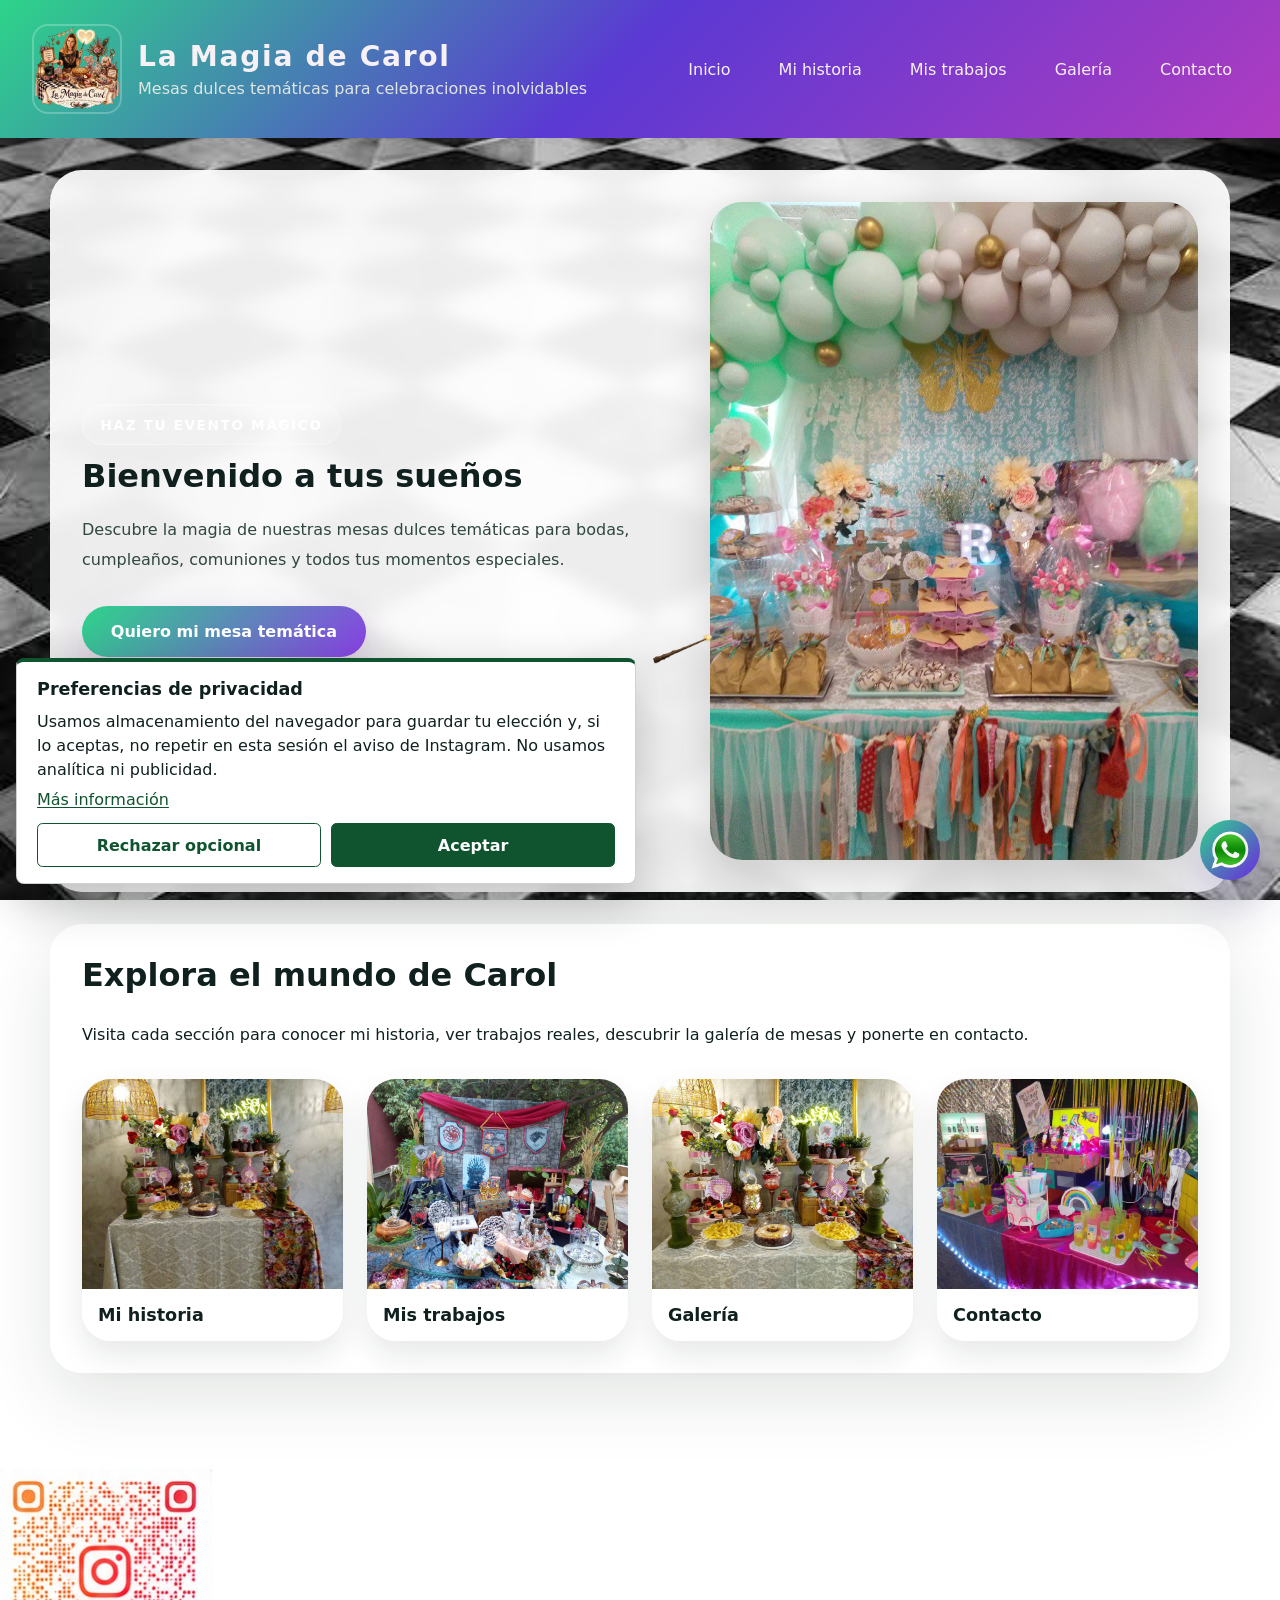
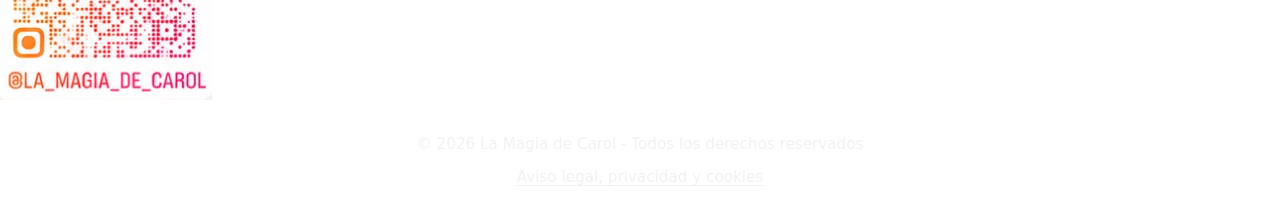
<file: index.html>
<!DOCTYPE html>
<html lang="es">
<head>
    <meta charset="UTF-8">
    <meta name="viewport" content="width=device-width, initial-scale=1.0">
    <meta name="description" content="Mesas dulces temáticas para bodas, cumpleaños, comuniones y celebraciones. Inspírate con los diseños de La Magia de Carol y consulta por WhatsApp.">
    <link rel="icon" type="image/png" href="img/logo_la_magia_de_carol.png">
    <meta http-equiv="Content-Security-Policy" content="default-src 'self'; base-uri 'self'; object-src 'none'; form-action 'self'; script-src 'self'; style-src 'self' 'unsafe-inline'; img-src 'self' data: https://*.supabase.co; connect-src 'self' https://*.supabase.co; upgrade-insecure-requests">
    <meta name="referrer" content="strict-origin-when-cross-origin">
    <meta property="og:type" content="website">
    <meta property="og:locale" content="es_ES">
    <meta property="og:title" content="Mesas dulces para eventos | La Magia de Carol">
    <meta property="og:description" content="Mesas dulces temáticas para bodas, cumpleaños, comuniones y celebraciones. Inspírate con los diseños de La Magia de Carol.">
    <meta name="twitter:card" content="summary">
    <meta name="twitter:title" content="Mesas dulces para eventos | La Magia de Carol">
    <meta name="twitter:description" content="Diseños de mesas dulces temáticas para bodas, cumpleaños, comuniones y celebraciones.">
    <title>Mesas dulces para eventos | La Magia de Carol</title>
    <link rel="stylesheet" href="stilo.css?v=20260929-restaurado" />
</head>
<body>
    <a href="https://wa.me/34654160403?text=Hola%20quiero%20informaci%C3%B3n"
       class="btn-whatsapp"
       target="_blank"
         rel="noopener noreferrer"
       aria-label="Abrir WhatsApp">
        <img width="40" src="img/logowat.png" alt="WhatsApp" />
    </a>

    <header class="cabecera">
        <div class="marca">
            <img src="img/logo_la_magia_de_carol.png" alt="Logo de La Magia de Carol" />
            <div>
                <h1>La Magia de Carol</h1>
                <p>Mesas dulces temáticas para celebraciones inolvidables</p>
            </div>
        </div>
        <nav class="menu-principal" aria-label="Navegación principal">
            <a href="index.html">Inicio</a>
            <a href="sobre-mi.html">Mi historia</a>
            <a href="mistrabajos.html">Mis trabajos</a>
            <a href="galeria.html">Galería</a>
            <a href="contacto.html">Contacto</a>
        </nav>
    </header>

    <main id="content">
        <section class="seccion seccion-hero">
            <div class="hero-texto">
                <span class="tagline">Haz tu evento mágico</span>
                <h2>Bienvenido a tus sueños</h2>
                <p>Descubre la magia de nuestras mesas dulces temáticas para bodas, cumpleaños, comuniones y todos tus momentos especiales.</p>
                <a class="boton-principal" href="contacto.html">Quiero mi mesa temática</a>
            </div>
            <div class="hero-imagen">
                <img src="img/imgMesas/mesa1.jpg" alt="Mesa dulce temática" />
            </div>
        </section>

        <section class="seccion seccion-blanca">
            <div class="seccion-contenido">
                <h2>Explora el mundo de Carol</h2>
                <p>Visita cada sección para conocer mi historia, ver trabajos reales, descubrir la galería de mesas y ponerte en contacto.</p>
            </div>
            <div class="grid-trabajos">
                <article class="tarjeta-trabajo">
                    <img src="img/imgMesas/mesa2.jpg" alt="Mi historia" />
                    <h3><a href="sobre-mi.html">Mi historia</a></h3>
                </article>
                <article class="tarjeta-trabajo">
                    <img src="img/imgMesas/mesa3.jpg" alt="Mis trabajos" />
                    <h3><a href="mistrabajos.html">Mis trabajos</a></h3>
                </article>
                <article class="tarjeta-trabajo">
                    <img src="img/imgMesas/mesa4.jpg" alt="Galería" />
                    <h3><a href="galeria.html">Galería</a></h3>
                </article>
                <article class="tarjeta-trabajo">
                    <img src="img/imgMesas/mesa5.jpg" alt="Contacto" />
                    <h3><a href="contacto.html">Contacto</a></h3>
                </article>
            </div>
        </section>
    </main>
    <div>
        <img src="img/insta.jpg" alt="contacto" />
    </div>

    <footer>
        <p>&copy; 2026 La Magia de Carol - Todos los derechos reservados</p>
        <a href="legal.html">Aviso legal, privacidad y cookies</a>
    </footer>

    <div class="varita-chat-wrapper" id="varitaWrapper">
        <button class="btn-varita" id="btnVarita" type="button" aria-label="Abrir el chat de la varita">
            <img id="varitaIcon" src="img/img/varita1.png" alt="Varita mágica" />
        </button>
        <div class="varita-bocadillo" id="varitaBocadillo" aria-hidden="true">
            <span>hago chas y te monto una fiesta</span>
        </div>
        <div class="chatbot" id="chatbot" aria-hidden="true">
            <div class="chatbot-header">
                <span>Chat de la varita</span>
                <button class="btn-close" id="btnCloseChat" aria-label="Cerrar chat">×</button>
            </div>
            <div class="chatbot-messages" id="chatMessages">
                <div class="chatbot-message bot">Hola, soy tu asistente mágico. ¿En qué puedo ayudarte hoy?</div>
            </div>
            <form class="chatbot-form" id="chatForm">
                <input type="text" id="chatInput" placeholder="Escribe tu pregunta" autocomplete="off" />
                <button type="submit">Enviar</button>
            </form>
        </div>
    </div>

    <script src="funcion.js?v=20260929-cookies"></script>
</body>
</html>
</file>
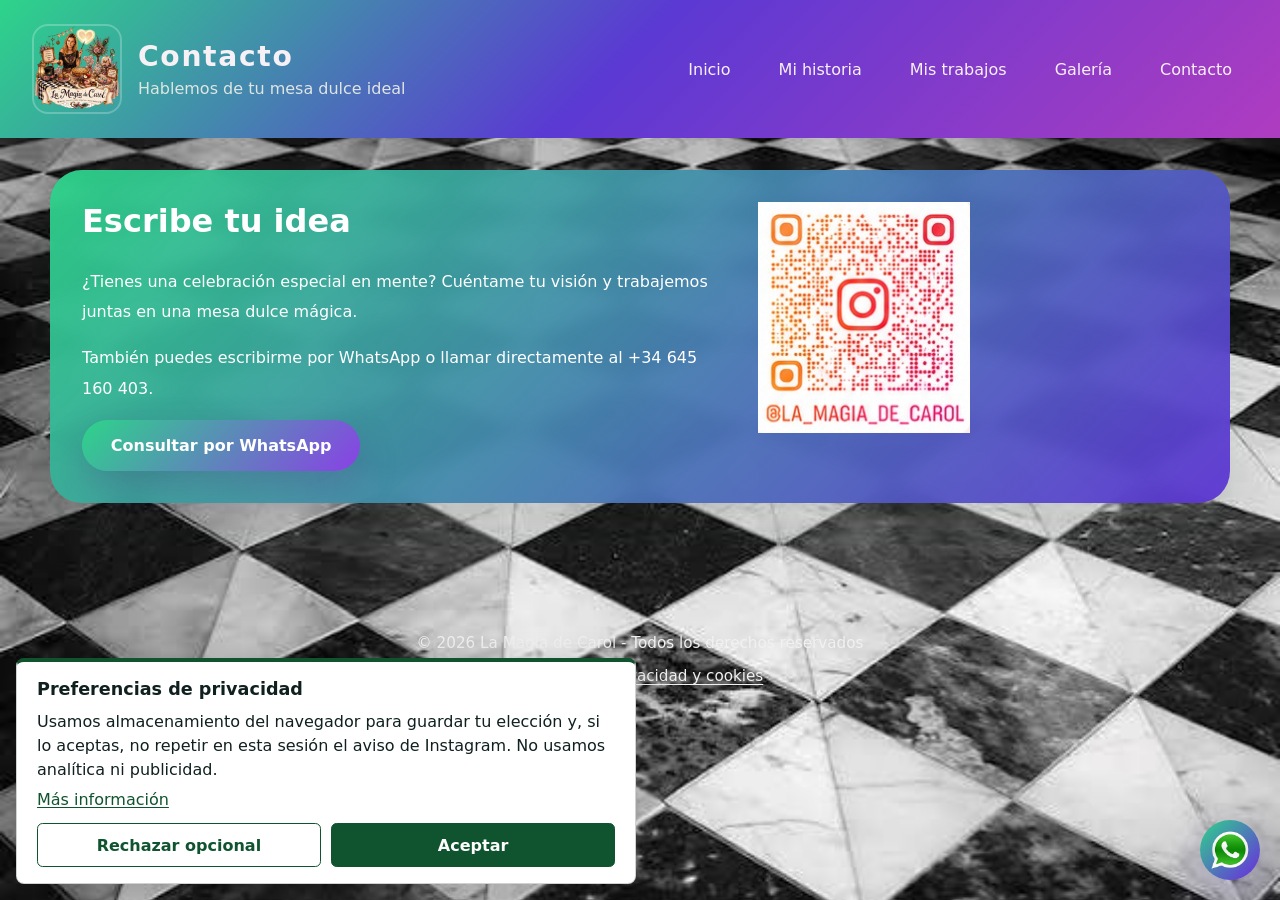
<file: contacto.html>
<!DOCTYPE html>
<html lang="es">
<head>
    <meta charset="UTF-8">
    <meta name="viewport" content="width=device-width, initial-scale=1.0">
    <meta name="description" content="Contacta con La Magia de Carol para consultar mesas dulces temáticas para bodas, cumpleaños, comuniones y otros eventos.">
    <link rel="icon" type="image/png" href="img/logo_la_magia_de_carol.png">
    <meta http-equiv="Content-Security-Policy" content="default-src 'self'; base-uri 'self'; object-src 'none'; form-action 'self'; script-src 'self'; style-src 'self' 'unsafe-inline'; img-src 'self' data: https://*.supabase.co; connect-src 'self' https://*.supabase.co; upgrade-insecure-requests">
    <meta name="referrer" content="strict-origin-when-cross-origin">
    <meta property="og:type" content="website">
    <meta property="og:locale" content="es_ES">
    <meta property="og:title" content="Contacto | La Magia de Carol">
    <meta property="og:description" content="Consulta sobre mesas dulces temáticas para tu boda, cumpleaños, comunión o celebración.">
    <meta name="twitter:card" content="summary">
    <meta name="twitter:title" content="Contacto | La Magia de Carol">
    <meta name="twitter:description" content="Contacta con La Magia de Carol para hablar de tu mesa dulce.">
    <title>Contacto | La Magia de Carol</title>
    <link rel="stylesheet" href="stilo.css?v=20260929-restaurado">
</head>
<body>
    <a href="https://wa.me/34654160403?text=Hola%20quiero%20informaci%C3%B3n"
       class="btn-whatsapp"
       target="_blank"
         rel="noopener noreferrer"
       aria-label="Abrir WhatsApp">
        <img width="40" src="img/logowat.png" alt="WhatsApp" />
    </a>

    <header class="cabecera">
        <div class="marca">
            <img src="img/logo_la_magia_de_carol.png" alt="Logo de La Magia de Carol" />
            <div>
                <h1>Contacto</h1>
                <p>Hablemos de tu mesa dulce ideal</p>
            </div>
        </div>
        <nav class="menu-principal" aria-label="Navegación principal">
            <a href="index.html">Inicio</a>
            <a href="sobre-mi.html">Mi historia</a>
            <a href="mistrabajos.html">Mis trabajos</a>
            <a href="galeria.html">Galería</a>
            <a href="contacto.html">Contacto</a>
        </nav>
    </header>

    <main id="content">
        <section class="seccion seccion-destacada">
            <div class="seccion-contenido contacto-contenedor">
                <div>
                    <h2>Escribe tu idea</h2>
                    <p>¿Tienes una celebración especial en mente? Cuéntame tu visión y trabajemos juntas en una mesa dulce mágica.</p>
                    <p>También puedes escribirme por WhatsApp o llamar directamente al +34 645 160 403.</p>
                    <a class="boton-principal" href="https://wa.me/34654160403?text=Hola%2C%20quiero%20informaci%C3%B3n%20sobre%20una%20mesa%20dulce."
                       target="_blank"
                       rel="noopener noreferrer">Consultar por WhatsApp</a>
                </div>
                <div>
                    <img src="img/insta.jpg" alt="Código QR de Instagram de La Magia de Carol" />
                </div>
            </div>
        </section>
    </main>

    <footer>
        <p>&copy; 2026 La Magia de Carol - Todos los derechos reservados</p>
        <a href="legal.html">Aviso legal, privacidad y cookies</a>
    </footer>

    <script src="funcion.js?v=20260929-cookies"></script>
</body>
</html>
</file>
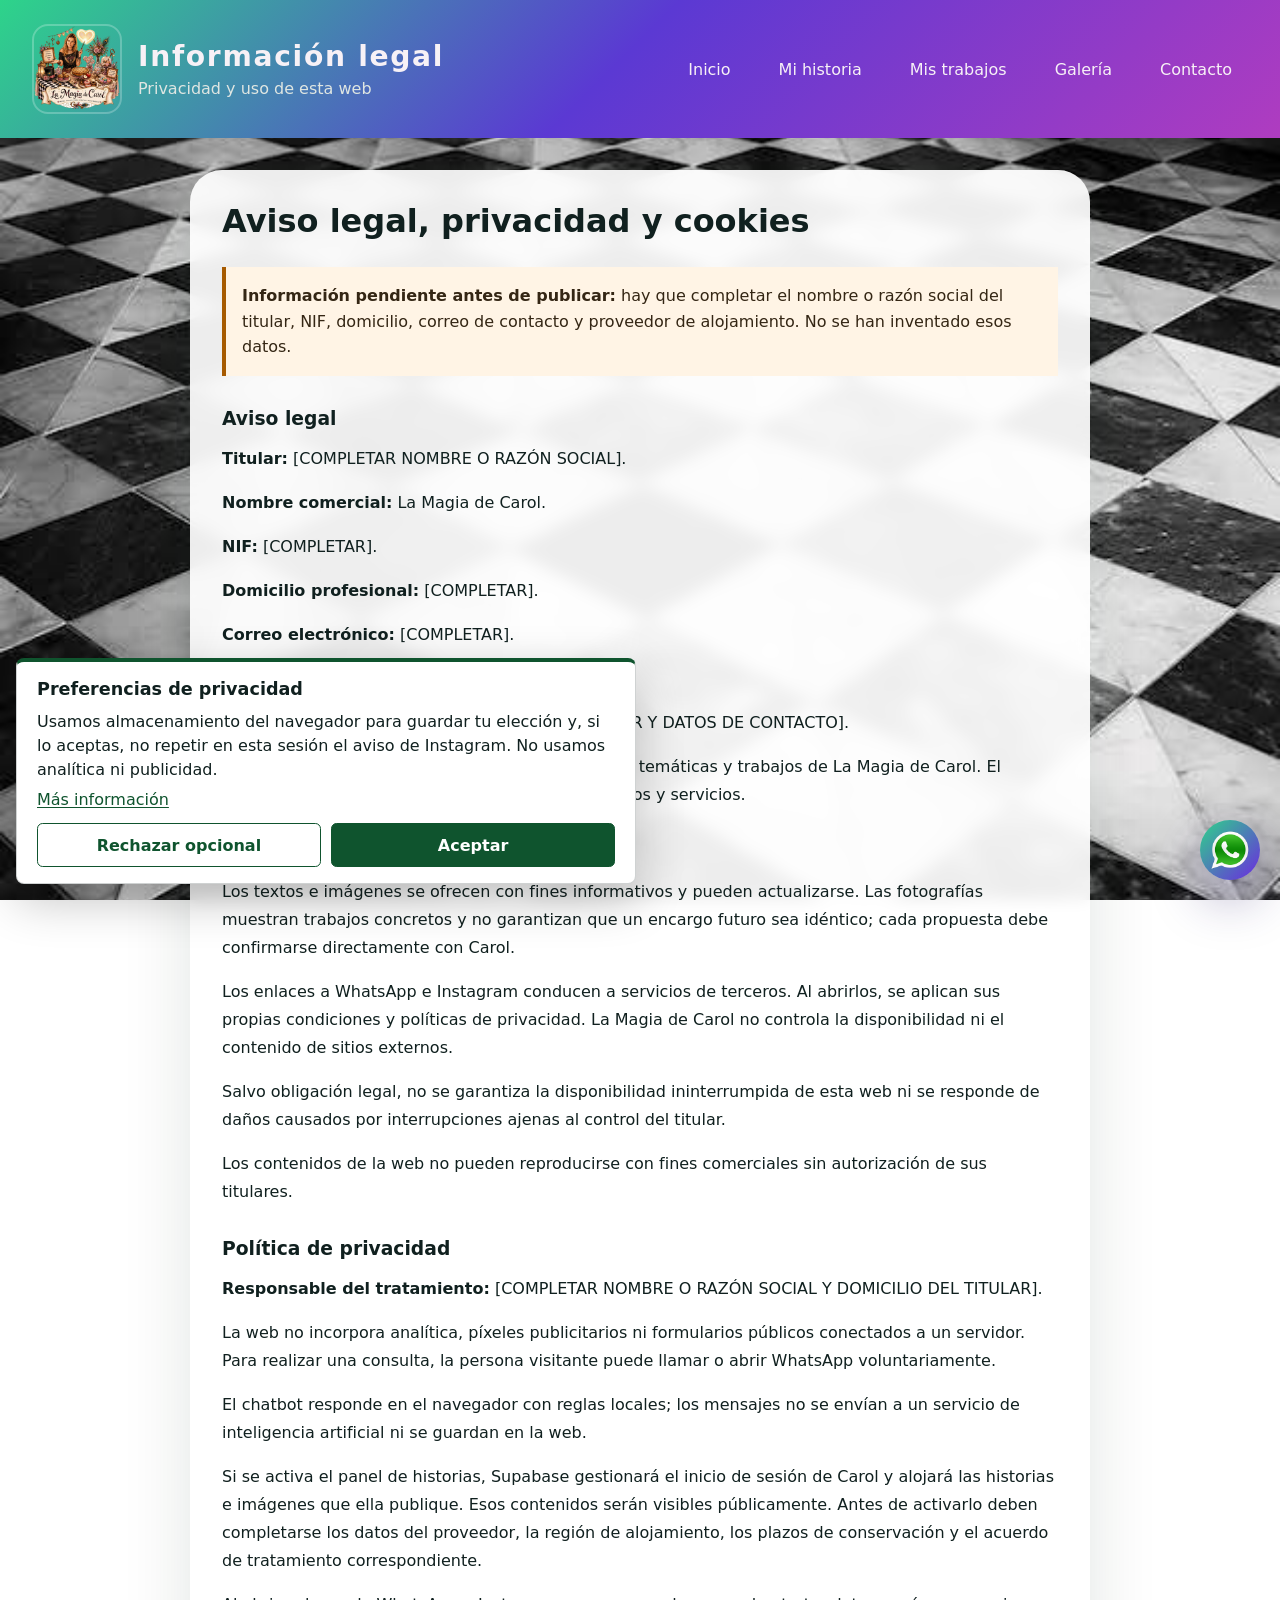
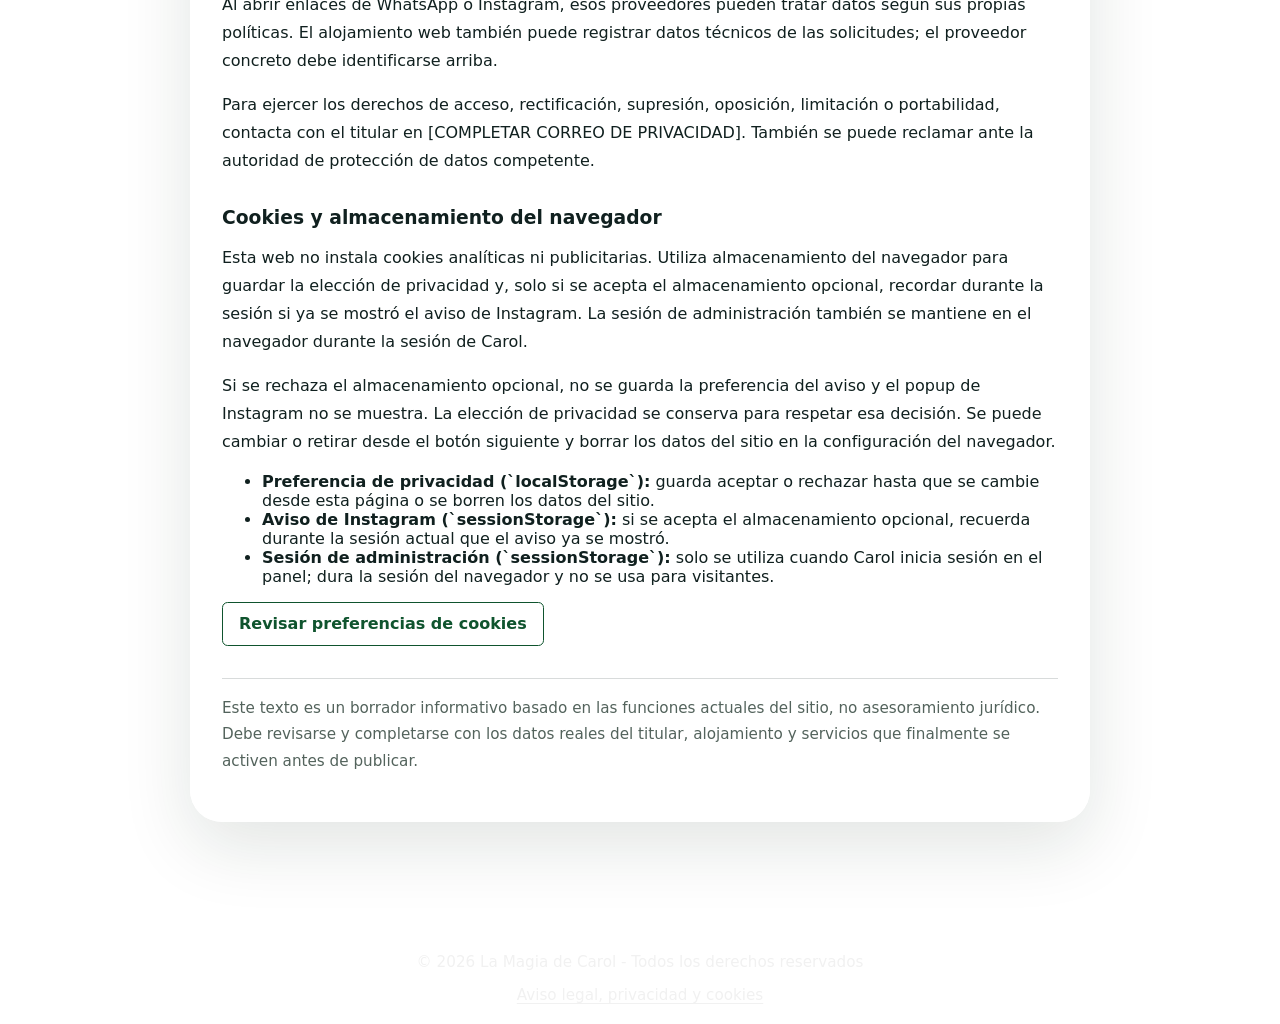
<file: legal.html>
<!DOCTYPE html>
<html lang="es">
<head>
    <meta charset="UTF-8">
    <meta name="viewport" content="width=device-width, initial-scale=1.0">
    <meta name="description" content="Aviso legal, política de privacidad y política de cookies de La Magia de Carol.">
    <link rel="icon" type="image/png" href="img/logo_la_magia_de_carol.png">
    <meta http-equiv="Content-Security-Policy" content="default-src 'self'; base-uri 'self'; object-src 'none'; form-action 'self'; script-src 'self'; style-src 'self' 'unsafe-inline'; img-src 'self' data: https://*.supabase.co; connect-src 'self' https://*.supabase.co; upgrade-insecure-requests">
    <meta name="referrer" content="strict-origin-when-cross-origin">
    <meta property="og:type" content="website">
    <meta property="og:locale" content="es_ES">
    <meta property="og:title" content="Aviso legal, privacidad y cookies | La Magia de Carol">
    <meta property="og:description" content="Información sobre el uso de esta web, la privacidad y el almacenamiento del navegador.">
    <title>Aviso legal, privacidad y cookies | La Magia de Carol</title>
    <link rel="stylesheet" href="stilo.css?v=20260929-restaurado">
</head>
<body>
    <a href="https://wa.me/34654160403?text=Hola%20quiero%20informaci%C3%B3n"
       class="btn-whatsapp"
       target="_blank"
       rel="noopener noreferrer"
       aria-label="Abrir WhatsApp">
        <img width="40" src="img/logowat.png" alt="WhatsApp">
    </a>

    <header class="cabecera">
        <div class="marca">
            <img src="img/logo_la_magia_de_carol.png" alt="Logo de La Magia de Carol">
            <div>
                <h1>Información legal</h1>
                <p>Privacidad y uso de esta web</p>
            </div>
        </div>
        <nav class="menu-principal" aria-label="Navegación principal">
            <a href="index.html">Inicio</a>
            <a href="sobre-mi.html">Mi historia</a>
            <a href="mistrabajos.html">Mis trabajos</a>
            <a href="galeria.html">Galería</a>
            <a href="contacto.html">Contacto</a>
        </nav>
    </header>

    <main id="content">
        <section class="seccion seccion-blanca documento-legal">
            <h2>Aviso legal, privacidad y cookies</h2>
            <div class="datos-legales-pendientes" role="note">
                <strong>Información pendiente antes de publicar:</strong> hay que completar el nombre o razón social del titular, NIF, domicilio, correo de contacto y proveedor de alojamiento. No se han inventado esos datos.
            </div>

            <section id="aviso-legal">
                <h3>Aviso legal</h3>
                <p><strong>Titular:</strong> [COMPLETAR NOMBRE O RAZÓN SOCIAL].</p>
                <p><strong>Nombre comercial:</strong> La Magia de Carol.</p>
                <p><strong>NIF:</strong> [COMPLETAR].</p>
                <p><strong>Domicilio profesional:</strong> [COMPLETAR].</p>
                <p><strong>Correo electrónico:</strong> [COMPLETAR].</p>
                <p><strong>Teléfono:</strong> +34 645 160 403.</p>
                <p><strong>Alojamiento de la web:</strong> [COMPLETAR PROVEEDOR Y DATOS DE CONTACTO].</p>
                <p>Esta web presenta información sobre mesas dulces temáticas y trabajos de La Magia de Carol. El acceso implica un uso responsable de sus contenidos y servicios.</p>
            </section>

            <section id="condiciones-uso">
                <h3>Condiciones de uso y descargo</h3>
                <p>Los textos e imágenes se ofrecen con fines informativos y pueden actualizarse. Las fotografías muestran trabajos concretos y no garantizan que un encargo futuro sea idéntico; cada propuesta debe confirmarse directamente con Carol.</p>
                <p>Los enlaces a WhatsApp e Instagram conducen a servicios de terceros. Al abrirlos, se aplican sus propias condiciones y políticas de privacidad. La Magia de Carol no controla la disponibilidad ni el contenido de sitios externos.</p>
                <p>Salvo obligación legal, no se garantiza la disponibilidad ininterrumpida de esta web ni se responde de daños causados por interrupciones ajenas al control del titular.</p>
                <p>Los contenidos de la web no pueden reproducirse con fines comerciales sin autorización de sus titulares.</p>
            </section>

            <section id="privacidad">
                <h3>Política de privacidad</h3>
                <p><strong>Responsable del tratamiento:</strong> [COMPLETAR NOMBRE O RAZÓN SOCIAL Y DOMICILIO DEL TITULAR].</p>
                <p>La web no incorpora analítica, píxeles publicitarios ni formularios públicos conectados a un servidor. Para realizar una consulta, la persona visitante puede llamar o abrir WhatsApp voluntariamente.</p>
                <p>El chatbot responde en el navegador con reglas locales; los mensajes no se envían a un servicio de inteligencia artificial ni se guardan en la web.</p>
                <p>Si se activa el panel de historias, Supabase gestionará el inicio de sesión de Carol y alojará las historias e imágenes que ella publique. Esos contenidos serán visibles públicamente. Antes de activarlo deben completarse los datos del proveedor, la región de alojamiento, los plazos de conservación y el acuerdo de tratamiento correspondiente.</p>
                <p>Al abrir enlaces de WhatsApp o Instagram, esos proveedores pueden tratar datos según sus propias políticas. El alojamiento web también puede registrar datos técnicos de las solicitudes; el proveedor concreto debe identificarse arriba.</p>
                <p>Para ejercer los derechos de acceso, rectificación, supresión, oposición, limitación o portabilidad, contacta con el titular en [COMPLETAR CORREO DE PRIVACIDAD]. También se puede reclamar ante la autoridad de protección de datos competente.</p>
            </section>

            <section id="cookies">
                <h3>Cookies y almacenamiento del navegador</h3>
                <p>Esta web no instala cookies analíticas ni publicitarias. Utiliza almacenamiento del navegador para guardar la elección de privacidad y, solo si se acepta el almacenamiento opcional, recordar durante la sesión si ya se mostró el aviso de Instagram. La sesión de administración también se mantiene en el navegador durante la sesión de Carol.</p>
                <p>Si se rechaza el almacenamiento opcional, no se guarda la preferencia del aviso y el popup de Instagram no se muestra. La elección de privacidad se conserva para respetar esa decisión. Se puede cambiar o retirar desde el botón siguiente y borrar los datos del sitio en la configuración del navegador.</p>
                <ul>
                    <li><strong>Preferencia de privacidad (`localStorage`):</strong> guarda aceptar o rechazar hasta que se cambie desde esta página o se borren los datos del sitio.</li>
                    <li><strong>Aviso de Instagram (`sessionStorage`):</strong> si se acepta el almacenamiento opcional, recuerda durante la sesión actual que el aviso ya se mostró.</li>
                    <li><strong>Sesión de administración (`sessionStorage`):</strong> solo se utiliza cuando Carol inicia sesión en el panel; dura la sesión del navegador y no se usa para visitantes.</li>
                </ul>
                <button class="boton-preferencias-privacidad" type="button" data-configurar-cookies>Revisar preferencias de cookies</button>
            </section>

            <p class="nota-legal">Este texto es un borrador informativo basado en las funciones actuales del sitio, no asesoramiento jurídico. Debe revisarse y completarse con los datos reales del titular, alojamiento y servicios que finalmente se activen antes de publicar.</p>
        </section>
    </main>

    <footer>
        <p>&copy; 2026 La Magia de Carol - Todos los derechos reservados</p>
        <a href="legal.html">Aviso legal, privacidad y cookies</a>
    </footer>

    <script src="funcion.js?v=20260929-cookies"></script>
</body>
</html>
</file>
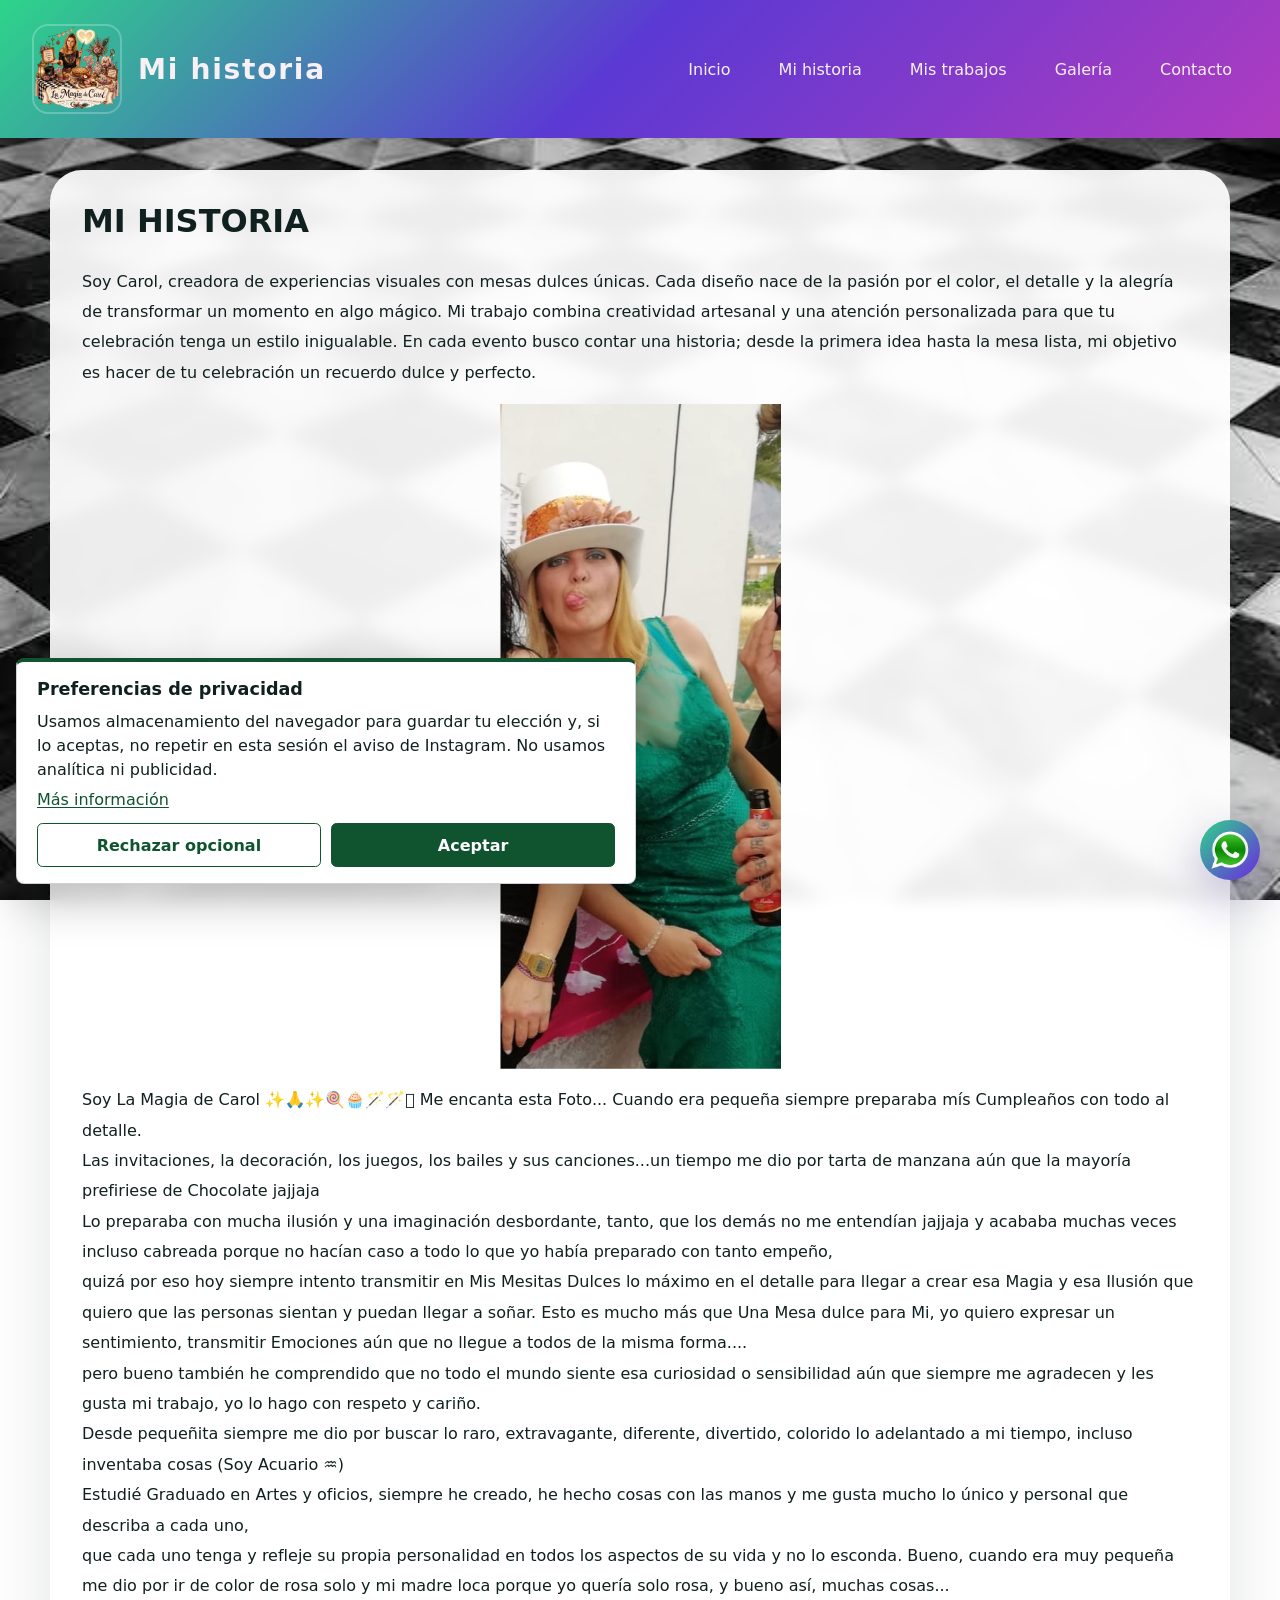
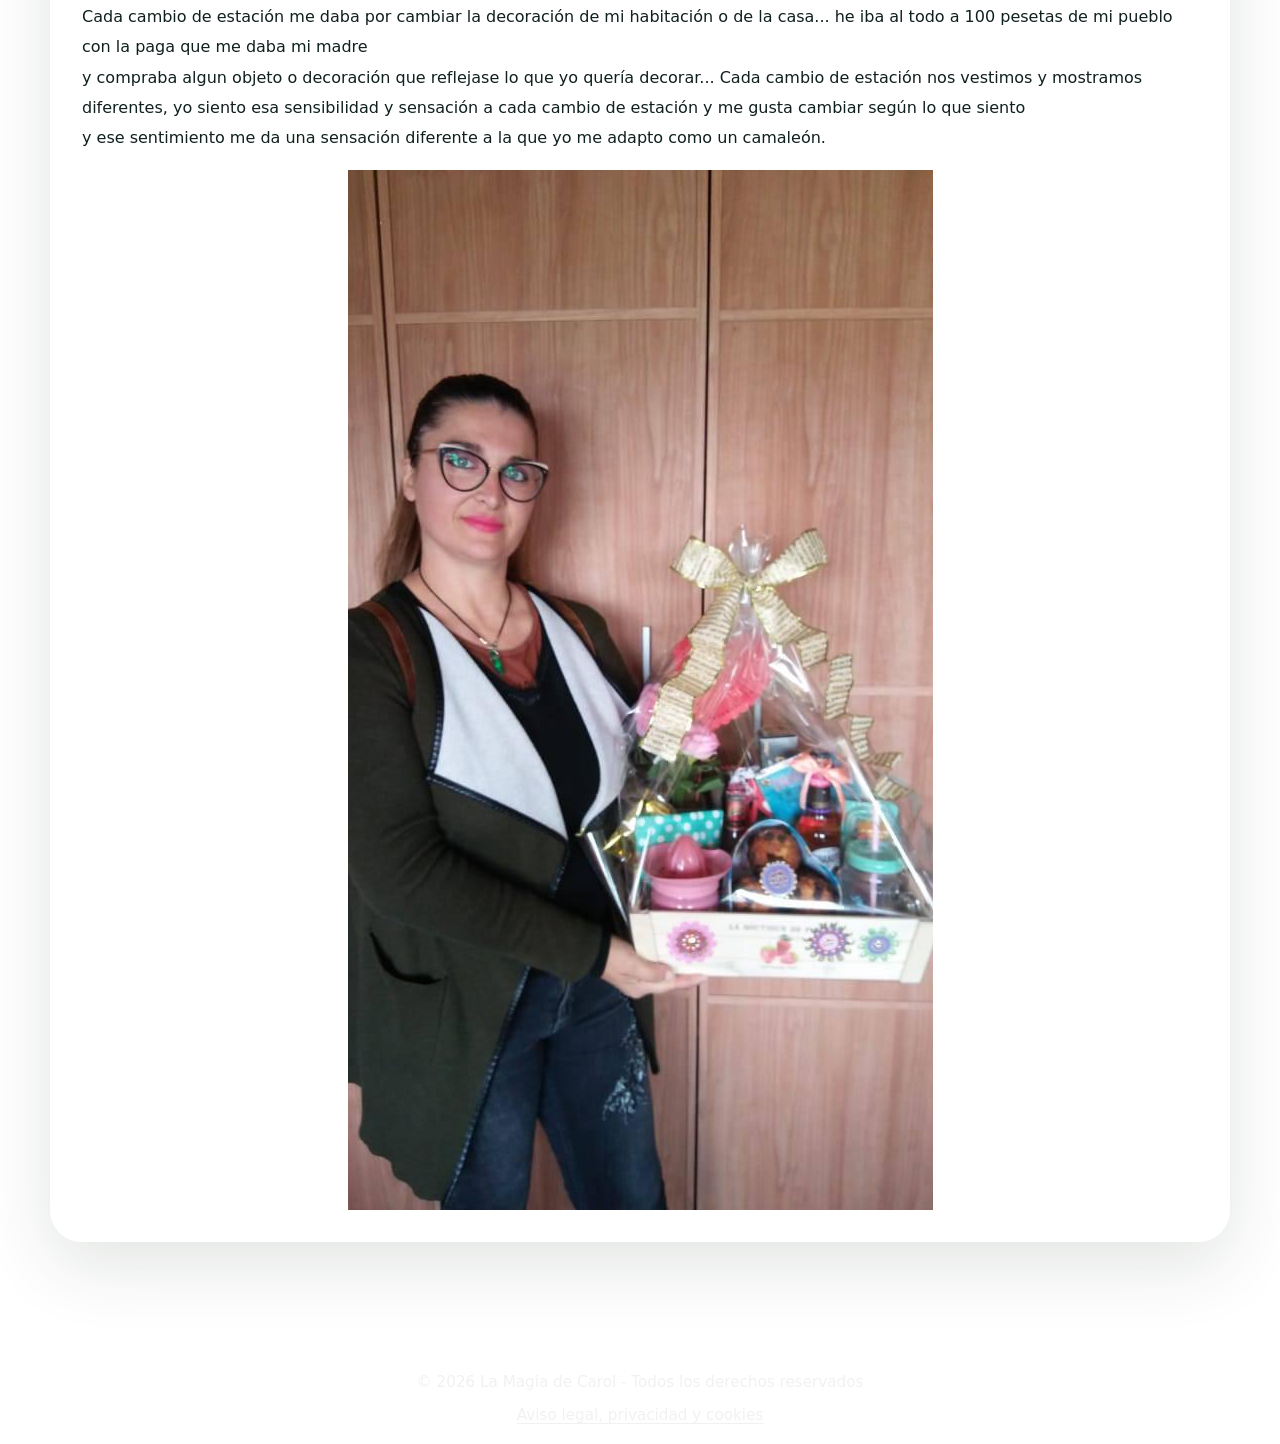
<file: sobre-mi.html>
<!DOCTYPE html>
<html lang="es">
<head>
    <meta charset="UTF-8">
    <meta name="viewport" content="width=device-width, initial-scale=1.0">
    <meta name="description" content="Conoce la historia de Carol y su pasión por crear mesas dulces temáticas para bodas, cumpleaños, comuniones y otras celebraciones.">
    <link rel="icon" type="image/png" href="img/logo_la_magia_de_carol.png">
    <meta http-equiv="Content-Security-Policy" content="default-src 'self'; base-uri 'self'; object-src 'none'; form-action 'self'; script-src 'self'; style-src 'self' 'unsafe-inline'; img-src 'self' data: https://*.supabase.co; connect-src 'self' https://*.supabase.co; upgrade-insecure-requests">
    <meta name="referrer" content="strict-origin-when-cross-origin">
    <meta property="og:type" content="website">
    <meta property="og:locale" content="es_ES">
    <meta property="og:title" content="La historia de Carol | La Magia de Carol">
    <meta property="og:description" content="Conoce a Carol y la pasión que hay detrás de sus mesas dulces temáticas para eventos.">
    <meta name="twitter:card" content="summary">
    <meta name="twitter:title" content="La historia de Carol | La Magia de Carol">
    <meta name="twitter:description" content="Conoce a Carol y la pasión que hay detrás de sus mesas dulces temáticas.">
    <title>La historia de Carol | La Magia de Carol</title>
    <link rel="stylesheet" href="stilo.css?v=20260929-restaurado">
</head>
<body>
    <a href="https://wa.me/34654160403?text=Hola%20quiero%20informaci%C3%B3n"
       class="btn-whatsapp"
       target="_blank"
         rel="noopener noreferrer"
       aria-label="Abrir WhatsApp">
        <img width="40" src="img/logowat.png" alt="WhatsApp" />
    </a>

    <header class="cabecera">
        <div class="marca">
            <img src="img/logo_la_magia_de_carol.png" alt="Logo de La Magia de Carol" />
            <div>
                <h1>Mi historia</h1>
            </div>
        </div>
        <nav class="menu-principal" aria-label="Navegación principal">
            <a href="index.html">Inicio</a>
            <a href="sobre-mi.html">Mi historia</a>
            <a href="mistrabajos.html">Mis trabajos</a>
            <a href="galeria.html">Galería</a>
            <a href="contacto.html">Contacto</a>
        </nav>
    </header>

    <main id="content">
        <section class="seccion seccion-blanca">
            <div class="seccion-contenido">
                <h2>MI HISTORIA</h2>
                <p class="historia-intro">Soy Carol, creadora de experiencias visuales con mesas dulces únicas. Cada diseño nace de la pasión por el color, el detalle y la alegría de transformar un momento en algo mágico.
                    Mi trabajo combina creatividad artesanal y una atención personalizada para que tu celebración tenga un estilo inigualable.
                    En cada evento busco contar una historia; desde la primera idea hasta la mesa lista, mi objetivo es hacer de tu celebración un recuerdo dulce y perfecto.
                </p>
                <img src="img/carolfiestaboda.jpg" style="display: block; margin: 0 auto;" alt="Carol en una boda" />
                <p>
                    Soy La Magia de Carol ✨🙏✨🍭🧁🪄🪄🫟

Me encanta esta Foto...

Cuando era pequeña siempre preparaba mís Cumpleaños con todo al detalle.<br>
Las invitaciones, la decoración, los juegos, los bailes y sus canciones...un tiempo me dio por tarta de manzana aún que la mayoría prefiriese de Chocolate jajjaja <br>

Lo preparaba con mucha ilusión y una imaginación desbordante, tanto, que los demás no me entendían jajjaja y acababa muchas veces incluso cabreada porque no hacían caso a todo lo que yo había preparado con tanto empeño,<br>
quizá por eso hoy siempre intento transmitir en Mis Mesitas Dulces lo máximo en el detalle para llegar a crear esa Magia y esa Ilusión que quiero que las personas sientan y puedan llegar a soñar.

Esto es mucho más que Una Mesa dulce para Mi, yo quiero expresar un sentimiento,  transmitir Emociones aún que no llegue a todos de la misma forma....<br>
pero bueno también he comprendido que no todo el mundo siente esa curiosidad o sensibilidad aún que siempre me agradecen y les gusta mi trabajo, yo lo hago con respeto y cariño.<br>

Desde pequeñita siempre me dio por buscar lo raro, extravagante, diferente, divertido, colorido lo adelantado a mi tiempo, incluso inventaba cosas (Soy Acuario ♒) <br>

Estudié Graduado en Artes y oficios, siempre he creado, he hecho cosas con las manos y me gusta mucho lo único y personal que describa a cada uno,<br> que cada uno tenga y refleje su propia personalidad en todos los aspectos de su vida y no lo esconda.

Bueno, cuando era muy pequeña me dio por ir de color de rosa solo y mi madre loca porque yo quería solo rosa, y bueno así, muchas cosas...<br>

Cada cambio de estación me daba por cambiar la decoración de mi habitación o de la casa... he iba al todo a 100 pesetas de mi pueblo con la paga que me daba mi madre<br> y compraba algun objeto o decoración que reflejase lo que yo quería decorar... 

Cada cambio de estación nos vestimos y mostramos diferentes, yo siento esa sensibilidad y sensación a cada cambio de estación y me gusta cambiar según lo que siento<br> y ese sentimiento me da una sensación diferente a la que yo me adapto como un camaleón.

                </p>
                    <img src="img/caroolmesa.jpg" style="display: block; margin: 0 auto;" alt="Carol junto a una mesa dulce" />
            </div>
        </section>
    </main>

    <footer>
        <p>&copy; 2026 La Magia de Carol - Todos los derechos reservados</p>
        <a href="legal.html">Aviso legal, privacidad y cookies</a>
    </footer>

    <script src="funcion.js?v=20260929-cookies"></script>
</body>
</html>
</file>
<file: stilo.css>
/* Reglas generales, cabecera y navegación compartidas. */
* {
    box-sizing: border-box;
}

html,
body {
    margin: 0;
    min-height: 100%;
    color: #10201f;
    font-family: 'Inter', system-ui, sans-serif;
    background-image: url("img/imagessuelofondo.jpg");
    background-size: cover;
    background-position: center;
    background-attachment: fixed;
}

body {
    position: relative;
    overflow-x: hidden;
}

img {
    max-width: 100%;
    display: block;
}

a {
    color: inherit;
    text-decoration: none;
}

button,
input,
textarea {
    font: inherit;
}

header.cabecera {
    display: flex;
    flex-wrap: wrap;
    justify-content: space-between;
    align-items: center;
    gap: 1rem;
    padding: 1.5rem 2rem;
    background: linear-gradient(135deg, #2dd48a 0%, #5b39d3 48%, #af3cc0 100%);
    color: #f7f1f6;
    position: sticky;
    top: 0;
    z-index: 20;
}

.marca {
    display: flex;
    align-items: center;
    gap: 1rem;
}

.marca img {
    width: 90px;
    height: auto;
    border-radius: 1rem;
    border: 2px solid rgba(255, 255, 255, 0.24);
}

.marca h1 {
    margin: 0;
    font-size: clamp(1.6rem, 2.2vw, 2.4rem);
    letter-spacing: 0.06em;
}

.marca p {
    margin: 0.35rem 0 0;
    color: #dfe6e2;
}

.menu-principal {
    display: flex;
    flex-wrap: wrap;
    gap: 1rem;
    justify-content: flex-end;
}

.menu-principal a {
    padding: 0.85rem 1rem;
    border-radius: 999px;
    transition: background 0.3s ease, transform 0.2s ease;
}

.menu-principal a:hover,
.menu-principal a:focus-visible {
    background: rgba(255, 255, 255, 0.15);
    transform: translateY(-1px);
}

main#content {
    width: min(1180px, calc(100% - 2rem));
    margin: 0 auto;
    padding: 2rem 0 4rem;
}

/* Secciones principales y portada. */
.seccion {
    margin-bottom: 2rem;
    padding: 2rem;
    border-radius: 2rem;
    box-shadow: 0 24px 70px rgba(17, 44, 24, 0.12);
    background: rgba(255,255,255,0.92);
    backdrop-filter: blur(8px);
}

.seccion-destacada {
    background: linear-gradient(135deg, rgba(45, 212, 138, 0.95), rgba(92, 52, 210, 0.95));
    color: #fff;
}

.seccion-hero {
    display: grid;
    grid-template-columns: minmax(0, 1.1fr) minmax(300px, 0.9fr);
    align-items: center;
    gap: 2rem;
}

.hero-texto .tagline {
    display: inline-flex;
    margin-bottom: 1rem;
    padding: 0.7rem 1.1rem;
    border-radius: 999px;
    background: rgba(255, 255, 255, 0.18);
    color: #ffffff;
    font-weight: 700;
    letter-spacing: 0.12em;
    text-transform: uppercase;
    font-size: 0.85rem;
    border: 1px solid rgba(255,255,255,0.32);
}

.hero-texto h2 {
    margin: 0;
    font-size: clamp(2.5rem, 4vw, 4rem);
    line-height: 0.95;
}

.hero-texto p {
    margin: 1.5rem 0 2rem;
    max-width: 38rem;
    line-height: 1.85;
    color: #2f473f;
}

.boton-principal {
    display: inline-flex;
    align-items: center;
    justify-content: center;
    gap: 0.75rem;
    padding: 1rem 1.8rem;
    border-radius: 999px;
    background: linear-gradient(135deg, #2dd48a 0%, #8a40e6 100%);
    color: #fff;
    font-weight: 700;
    box-shadow: 0 18px 40px rgba(88, 25, 126, 0.24);
}

.boton-principal:hover,
.boton-principal:focus-visible {
    transform: translateY(-2px);
}

.hero-imagen {
    overflow: hidden;
    border-radius: 2rem;
    box-shadow: 0 16px 50px rgba(0, 0, 0, 0.18);
}

.hero-imagen img {
    width: 100%;
    height: auto;
    display: block;
}

.seccion h2 {
    margin-top: 0;
    font-size: clamp(2rem, 2.5vw, 2.6rem);
}

.seccion-contenido p {
    line-height: 1.9;
    color: inherit;
}

.grid-trabajos {
    display: grid;
    gap: 1.5rem;
    grid-template-columns: repeat(auto-fit, minmax(220px, 1fr));
    margin-top: 1.75rem;
}

.tarjeta-trabajo {
    border-radius: 1.8rem;
    overflow: hidden;
    background: rgba(255,255,255,0.95);
    box-shadow: 0 14px 30px rgba(16, 32, 31, 0.1);
}

.tarjeta-trabajo img {
    width: 100%;
    height: 210px;
    object-fit: cover;
}

.tarjeta-trabajo h3 {
    margin: 1rem;
    font-size: 1.1rem;
}

/* Galería, carrusel y visor ampliado. */
.galeria-imagenes {
    display: grid;
    gap: 1rem;
    grid-template-columns: repeat(auto-fit, minmax(min(100%, 220px), 1fr));
    margin-top: 1.5rem;
}

.galeria-imagenes button {
    aspect-ratio: 4 / 3;
    min-width: 0;
    padding: 0;
    overflow: hidden;
    border: 0;
    border-radius: 0.5rem;
    background: #e8ece9;
    cursor: zoom-in;
}

.galeria-imagenes img {
    width: 100%;
    height: 100%;
    object-fit: cover;
    transition: transform 0.25s ease;
}

.galeria-imagenes button:hover img,
.galeria-imagenes button:focus-visible img {
    transform: scale(1.04);
}

.titulo-carrusel {
    margin: 2rem 0 1rem;
}

.carrusel-mesas {
    position: relative;
    width: 100%;
    height: clamp(280px, 52vw, 620px);
    overflow: hidden;
    border-radius: 0.5rem;
    background: #e8ece9;
}

.carrusel-foto {
    width: 100%;
    height: 100%;
    padding: 0;
    border: 0;
    background: transparent;
    cursor: zoom-in;
}

.carrusel-foto img {
    width: 100%;
    height: 100%;
    object-fit: cover;
}

.carrusel-control {
    position: absolute;
    top: 50%;
    display: grid;
    width: 44px;
    height: 44px;
    place-items: center;
    transform: translateY(-50%);
    border: 1px solid rgba(255, 255, 255, 0.8);
    border-radius: 50%;
    background: rgba(16, 32, 31, 0.78);
    color: #fff;
    cursor: pointer;
}

.carrusel-control:hover,
.carrusel-control:focus-visible {
    background: #c0076b;
}

.carrusel-anterior {
    left: 1rem;
}

.carrusel-siguiente {
    right: 1rem;
}

.carrusel-contador {
    position: absolute;
    right: 1rem;
    bottom: 1rem;
    padding: 0.4rem 0.7rem;
    border-radius: 0.25rem;
    background: rgba(16, 32, 31, 0.78);
    color: #fff;
    font-variant-numeric: tabular-nums;
}

.visor-imagen {
    position: relative;
    max-width: 94vw;
    max-height: 92vh;
    padding: 0;
    overflow: visible;
    border: 0;
    background: transparent;
}

.visor-imagen::backdrop {
    background: rgba(10, 17, 15, 0.88);
}

.visor-imagen img {
    width: auto;
    max-width: 94vw;
    height: auto;
    max-height: 88vh;
    object-fit: contain;
}

.visor-cerrar {
    position: absolute;
    top: 0.75rem;
    right: 0.75rem;
    z-index: 1;
    width: 42px;
    height: 42px;
    border: 0;
    border-radius: 50%;
    background: rgba(16, 32, 31, 0.85);
    color: #fff;
    font-size: 1.5rem;
    cursor: pointer;
}

.aviso-instagram {
    position: fixed;
    inset: 0;
    width: min(370px, calc(100vw - 2rem));
    max-height: 92vh;
    max-height: 92dvh;
    margin: auto;
    padding: 1.5rem;
    overflow: auto;
    border: 1px solid rgba(16, 32, 31, 0.16);
    border-top: 4px solid #c0076b;
    border-radius: 0.75rem;
    background: #fff;
    color: #10201f;
    text-align: center;
    box-shadow: 0 24px 80px rgba(0, 0, 0, 0.3);
}

.aviso-instagram::backdrop {
    background: rgba(12, 20, 17, 0.72);
    backdrop-filter: blur(3px);
}

.aviso-instagram h2 {
    margin: 0.25rem 2rem 1rem;
    font-size: 1.45rem;
    line-height: 1.25;
}

.aviso-instagram a {
    display: grid;
    justify-items: center;
    gap: 0.75rem;
    color: #b1085d;
    font-weight: 700;
}

.aviso-instagram img {
    width: min(230px, 68vw);
    height: auto;
    border-radius: 0.35rem;
}

.aviso-instagram-cerrar {
    position: absolute;
    top: 0.6rem;
    right: 0.6rem;
    display: grid;
    width: 38px;
    height: 38px;
    place-items: center;
    border: 0;
    border-radius: 50%;
    background: #f0f2f1;
    color: #10201f;
    font-size: 1.5rem;
    line-height: 1;
    cursor: pointer;
}

.aviso-instagram-cerrar:hover,
.aviso-instagram-cerrar:focus-visible {
    background: #c0076b;
    color: #fff;
}

/* Historias recientes y panel privado de publicación. */
.historias-publicadas {
    display: grid;
    grid-template-columns: repeat(auto-fit, minmax(min(100%, 280px), 1fr));
    gap: 1.25rem;
    margin-top: 1rem;
}

.historia-publicada {
    min-width: 0;
    overflow: hidden;
    border: 1px solid rgba(16, 32, 31, 0.12);
    border-radius: 0.5rem;
    background: #fff;
}

.historia-publicada > img {
    width: 100%;
    aspect-ratio: 4 / 3;
    object-fit: cover;
    background: #e8ece9;
}

.historia-contenido {
    padding: 1rem;
}

.historia-contenido time {
    color: #53635c;
    font-size: 0.875rem;
}

.historia-contenido h3 {
    margin: 0.5rem 0;
}

.historia-contenido p {
    line-height: 1.65;
    overflow-wrap: anywhere;
}

.historia-eliminar,
.formulario-publicacion button {
    width: fit-content;
    padding: 0.7rem 1rem;
    border: 0;
    border-radius: 0.35rem;
    background: #0f542e;
    color: #fff;
    font-weight: 700;
    cursor: pointer;
}

.historia-eliminar:hover,
.historia-eliminar:focus-visible,
.formulario-publicacion button:hover,
.formulario-publicacion button:focus-visible {
    background: #c0076b;
}

.acceso-administracion {
    margin-top: 2rem;
    padding-top: 1rem;
    border-top: 1px solid rgba(16, 32, 31, 0.16);
}

.acceso-administracion summary {
    width: fit-content;
    color: #204832;
    font-weight: 700;
    cursor: pointer;
}

.formulario-publicacion {
    display: grid;
    width: min(100%, 480px);
    gap: 1rem;
    margin-top: 1rem;
}

.formulario-publicacion[hidden],
.cerrar-sesion[hidden] {
    display: none;
}

.formulario-publicacion label {
    display: grid;
    gap: 0.4rem;
    font-weight: 600;
}

.formulario-publicacion input,
.formulario-publicacion textarea {
    width: 100%;
    padding: 0.75rem;
    border: 1px solid rgba(16, 32, 31, 0.24);
    border-radius: 0.35rem;
    background: #fff;
}

.formulario-publicacion input[type="file"] {
    padding: 0.5rem;
}

.cerrar-sesion {
    margin-top: 1rem;
    padding: 0.65rem 0.9rem;
    border: 1px solid rgba(16, 32, 31, 0.3);
    border-radius: 0.35rem;
    background: transparent;
    color: #10201f;
    cursor: pointer;
}

.estado-historias,
.estado-administracion {
    min-height: 1.5em;
    color: #204832;
}

/* Contacto y páginas legales. */
.contacto-contenedor {
    display: grid;
    gap: 2rem;
    grid-template-columns: 1fr minmax(280px, 440px);
    align-items: start;
}

footer {
    text-align: center;
    color: #f1f1f1;
    font-size: 0.95rem;
    padding: 20px;
}

footer a {
    display: inline-block;
    text-decoration: underline;
    text-underline-offset: 0.2em;
}

.documento-legal {
    max-width: 900px;
    margin-inline: auto;
}

.documento-legal > h2 {
    line-height: 1.2;
}

.documento-legal section {
    margin-top: 2rem;
}

.documento-legal h3 {
    margin-bottom: 0.75rem;
}

.documento-legal p {
    line-height: 1.75;
    overflow-wrap: anywhere;
}

.datos-legales-pendientes {
    margin-top: 1rem;
    padding: 1rem;
    border-left: 4px solid #a65a00;
    background: #fff4e5;
    color: #342614;
    line-height: 1.6;
}

.nota-legal {
    margin-top: 2rem;
    padding-top: 1rem;
    border-top: 1px solid rgba(16, 32, 31, 0.16);
    color: #53635c;
    font-size: 0.95rem;
}

.boton-preferencias-privacidad {
    min-height: 44px;
    padding: 0.7rem 1rem;
    border: 1px solid #0f542e;
    border-radius: 0.35rem;
    background: #fff;
    color: #0f542e;
    font-weight: 700;
    cursor: pointer;
}

.boton-preferencias-privacidad:hover,
.boton-preferencias-privacidad:focus-visible {
    background: #0f542e;
    color: #fff;
}

/* Aviso y preferencias de privacidad. */
.aviso-cookies {
    position: fixed;
    left: 1rem;
    bottom: 1rem;
    z-index: 10001;
    width: min(620px, calc(100vw - 2rem));
    padding: 1rem 1.25rem;
    border: 1px solid rgba(16, 32, 31, 0.2);
    border-top: 4px solid #0f542e;
    border-radius: 0.5rem;
    background: #fff;
    color: #10201f;
    box-shadow: 0 16px 48px rgba(0, 0, 0, 0.24);
}

.aviso-cookies h2 {
    margin: 0 0 0.5rem;
    font-size: 1.1rem;
    line-height: 1.35;
}

.aviso-cookies p {
    margin: 0 0 0.5rem;
    line-height: 1.5;
}

.aviso-cookies > a {
    color: #0f542e;
    text-decoration: underline;
    text-underline-offset: 0.15em;
}

.aviso-cookies-acciones {
    display: flex;
    flex-wrap: wrap;
    gap: 0.65rem;
    margin-top: 0.9rem;
}

.aviso-cookies-acciones button {
    min-height: 44px;
    flex: 1 1 150px;
    padding: 0.65rem 0.9rem;
    border: 1px solid #0f542e;
    border-radius: 0.35rem;
    font-weight: 700;
    cursor: pointer;
}

.aviso-cookies-rechazar {
    background: #fff;
    color: #0f542e;
}

.aviso-cookies-aceptar {
    background: #0f542e;
    color: #fff;
}

.aviso-cookies-acciones button:hover,
.aviso-cookies-acciones button:focus-visible {
    outline: 3px solid rgba(192, 7, 107, 0.45);
    outline-offset: 2px;
}

/* Accesos flotantes y asistente de la varita. */
.btn-whatsapp {
    position: fixed;
    bottom: 20px;
    right: 20px;
    width: 60px;
    height: 60px;
    background-color: #25D366;
    border-radius: 50%;
    background: linear-gradient(135deg, #2dd48a, #6c28e1);
    display: grid;
    place-items: center;
    box-shadow: 0 20px 50px rgba(41, 28, 106, 0.35);
    z-index: 30;
}

.btn-whatsapp img {
    width: 40px;
    height: 40px;
}

.varita-chat-wrapper {
    position: fixed;
    top: 20vh;
    left: auto;
    right: 1.25rem;
    bottom: auto;
    width: 72px;
    height: 72px;
    display: grid;
    gap: 0.85rem;
    align-items: end;
    z-index: 9999;
    will-change: left, top;
    transition: left 8s linear, top 8s linear;
}

.btn-varita {
    width: 72px;
    height: 72px;
    border-radius: 50%;
    border: none;
    background: transparent;
    display: grid;
    place-items: center;
    cursor: pointer;
    box-shadow: none;
    transition: transform 0.2s ease;
    padding: 0;
}

.btn-varita img {
    width: 100%;
    height: 100%;
    object-fit: contain;
    display: block;
    transition: transform 0.2s ease;
}

.btn-varita:hover,
.btn-varita:focus-visible {
    transform: scale(1.08);
}

.varita-bocadillo {
    position: absolute;
    top: 50%;
    right: auto;
    bottom: auto;
    left: calc(100% + 8px);
    width: max-content;
    max-width: min(180px, calc(100vw - 108px));
    padding: 0.65rem 0.85rem;
    border: 1px solid rgba(16, 32, 31, 0.12);
    border-radius: 1rem;
    background: rgba(43, 228, 182, 0.96);
    color: #000;
    box-shadow: 0 10px 18px rgba(0, 0, 0, 0.08);
    transform: translateY(-50%) translateX(-4px);
    transition: opacity 0.18s ease, transform 0.18s ease, visibility 0.18s ease;
    font-size: 0.92rem;
    line-height: 1.35;
    overflow-wrap: break-word;
    white-space: normal;
    opacity: 0;
    visibility: hidden;
    pointer-events: none;
}

#varitaBocadillo.visible {
    opacity: 1;
    visibility: visible;
    transform: translateY(-50%) translateX(0);
}

.chatbot {
    position: fixed;
    top: 50%;
    left: 50%;
    transform: translate(-50%, -50%) scale(0.9);
    width: min(340px, calc(100vw - 2rem));
    max-height: 420px;
    padding: 1rem;
    border-radius: 1.8rem;
    background: rgba(255,255,255,0.98);
    box-shadow: 0 28px 70px rgba(0, 0, 0, 0.2);
    opacity: 0;
    pointer-events: none;
    transition: opacity 0.3s ease, transform 0.3s ease;
    z-index: 10000; /* Queda por encima de la varita si coinciden */
    overflow: hidden;
    display: grid;
    gap: 0.8rem;
}

#chatbot.visible {
    opacity: 1;
    pointer-events: auto;
    transform: translate(-50%, -50%) scale(1);
}


.chatbot-header {
    display: flex;
    justify-content: space-between;
    align-items: center;
    gap: 1rem;
    padding-bottom: 0.5rem;
    border-bottom: 1px solid rgba(16,32,31,0.12);
}

.chatbot-header span {
    font-weight: 700;
}

.btn-close {
    width: 34px;
    height: 34px;
    border: none;
    border-radius: 50%;
    background: rgba(15,84,46,0.12);
    color: #10201f;
    cursor: pointer;
}

.chatbot-messages {
    display: grid;
    gap: 0.75rem;
    padding: 0.5rem 0;
    overflow-y: auto;
    max-height: 220px;
}

.chatbot-message {
    padding: 0.95rem 1rem;
    border-radius: 1.25rem;
    line-height: 1.6;
}

.chatbot-message.bot {
    background: #f4fcf7;
    color: #204832;
    justify-self: start;
}

.chatbot-message.user {
    background: #e7e7f8;
    color: #12243d;
    justify-self: end;
}

.chatbot-action {
    display: inline-flex;
    width: fit-content;
    max-width: 100%;
    margin-top: 0.65rem;
    padding: 0.5rem 0.7rem;
    border-radius: 0.35rem;
    background: #0f542e;
    color: #fff;
    font-weight: 700;
    overflow-wrap: anywhere;
    text-decoration: none;
}

.chatbot-action:hover,
.chatbot-action:focus-visible {
    background: #c0076b;
    text-decoration: underline;
}

.chatbot-form {
    display: grid;
    gap: 0.75rem;
}

.chatbot-form input {
    width: 100%;
    padding: 0.95rem 1rem;
    border-radius: 999px;
    border: 1px solid rgba(15,84,46,0.16);
}

.chatbot-form button {
    width: 100%;
    padding: 0.95rem 1rem;
    border: none;
    border-radius: 999px;
    background: #c0076b;
    color: #fff;
    font-weight: 700;
    cursor: pointer;
}

/* Ajustes de distribución para pantallas pequeñas. */
@media (max-width: 900px) {
    .seccion-hero {
        grid-template-columns: 1fr;
    }

    .contacto-contenedor {
        grid-template-columns: 1fr;
    }
}

@media (max-width: 640px) {
    header.cabecera {
        padding: 1rem;
    }

    .menu-principal {
        justify-content: center;
    }

    .seccion {
        padding: 1.5rem;
    }

    .aviso-cookies {
        bottom: 5.5rem;
        max-height: calc(100vh - 7rem);
        overflow: auto;
        padding: 0.9rem;
    }
}


/* 
 Usamos 'transform: translate' en lugar de top/left.
 Esto usa la GPU del navegador, garantizando 60fps súper suaves sin tirones.
*/
@keyframes flotarLaterales {
    0% {
        /* Borde Izquierdo - Arriba */
        transform: translate(5vw, 10vh) rotate(-5deg);
    }
    20% {
        transform: translate(3vw, 65vh) rotate(8deg);

    }

    40% {

        /* Transición lenta cruzando hacia el borde derecho */
        transform: translate(82vw, 40vh) rotate(-12deg);
    }
    65% {
        transform: translate(85vw, 15vh) rotate(6deg);
    }
    85% {
        transform: translate(80vw, 70vh) rotate(-4deg);
    }
    100% {
        transform: translate(6vw, 20vh) rotate(5deg);
    }
}
</file>
